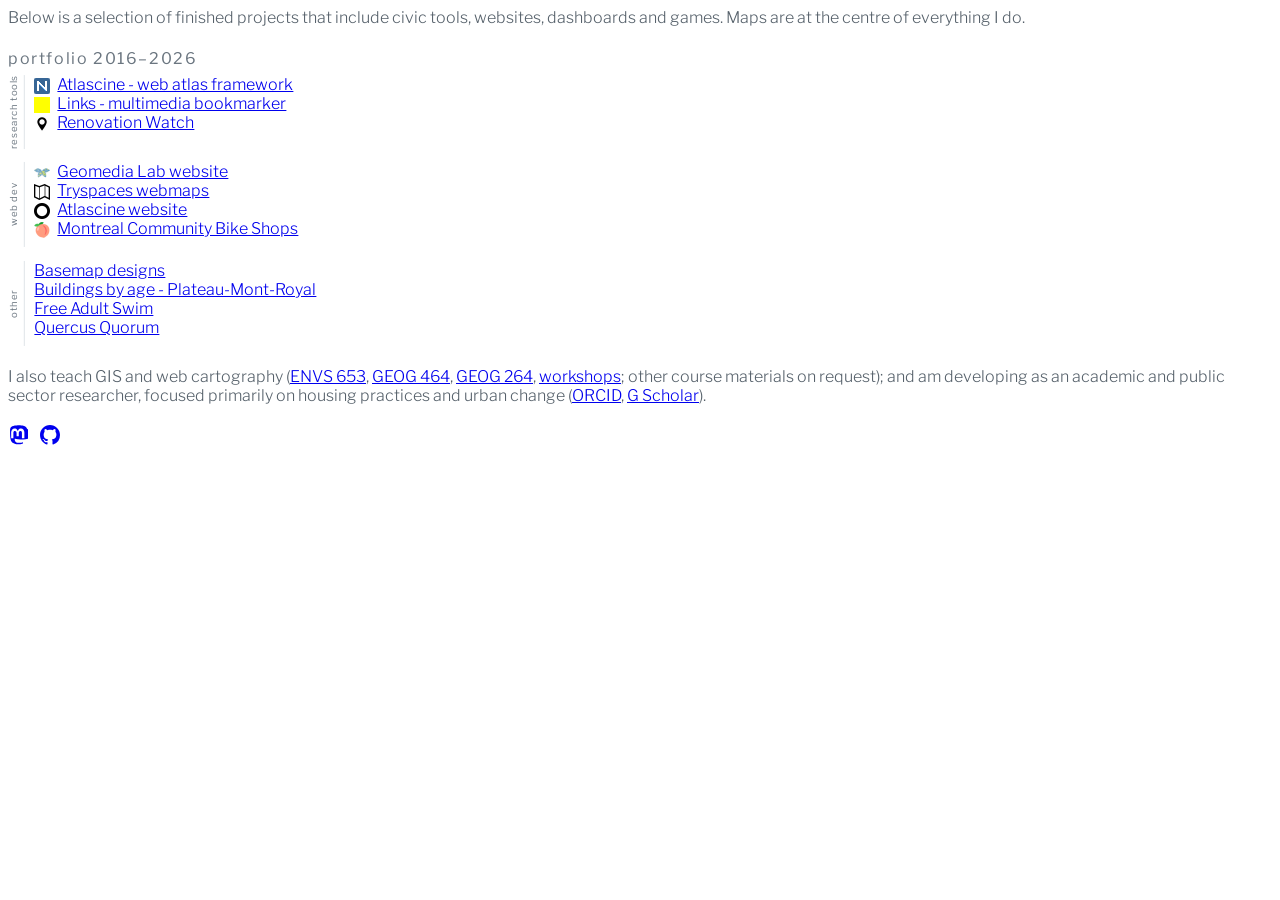
<file: index.html>
<!DOCTYPE html>
<html lang="en">
<head>
  <meta charset="UTF-8">
  <meta name="viewport" content="width=device-width, initial-scale=1.0">
  <title>maphouse</title>
  <link rel="me" href="https://mapstodon.space/@maphouse">
  <link rel="stylesheet" href="/styles.css">
  <script data-goatcounter="https://maphouse.goatcounter.com/count"
          async src="//gc.zgo.at/count.js"></script>
</head>
<body>
  <p class="intro">Below is a selection of finished projects that include civic tools, websites, dashboards and games. Maps are at the centre of everything I do.</p>

  <div class="tree">
    <h1>portfolio <span class="since">2016&ndash;<span id="thisyear"></span></span></h1>

    <h2>research tools</h2>
    <ul>
      <li><img src="/favicons/atlascine.png" width="16" height="16" alt=""> <a href="https://rs-atlascine.concordia.ca">Atlascine - web atlas framework</a></li>
      <li><img src="/favicons/links.png" width="16" height="16" alt=""> <a href="https://links.maphouse.ca">Links - multimedia bookmarker</a></li>
      <li><img src="/favicons/renovationwatch.png" width="16" height="16" alt=""> <a href="https://www.renovationwatch.ca/">Renovation Watch</a></li>
    </ul>

    <h2>web dev</h2>
    <ul>
      <li><img src="/favicons/geomedialab.png" width="16" height="16" alt=""> <a href="https://geomedialab.org">Geomedia Lab website</a></li>
      <li><img src="/favicons/tryspaces.png" width="16" height="16" alt=""> <a href="/tryspaces-mtl-nord/">Tryspaces webmaps</a></li>
      <li><img src="/favicons/atlascine-org.png" width="16" height="16" alt=""> <a href="https://atlascine.org">Atlascine website</a></li>
      <li><img src="/favicons/bum.png" width="16" height="16" alt=""> <a href="https://bum.bike">Montreal Community Bike Shops</a></li>
    </ul>

    <h2>other</h2>
    <ul>
      <li><a href="https://basemaps.maphouse.ca">Basemap designs</a></li>
      <li><a href="/pmr-batiments/">Buildings by age - Plateau-Mont-Royal</a></li>
      <li><a href="/la-piscine-municipale/">Free Adult Swim</a></li>
      <li><a href="https://qq.maphouse.ca">Quercus Quorum</a></li>
    </ul>
  </div>

  <p class="also">I also teach GIS and web cartography (<a href="https://teach.maphouse.ca">ENVS 653</a>,
    <a href="https://github.com/geog-464">GEOG 464</a>,
    <a href="https://teach.maphouse.ca">GEOG 264</a>,
    <a href="/renovation-map-workshop.html">workshops</a>; other course materials on request); and am developing
    as an academic and public sector researcher, focused primarily on housing practices and urban change
    (<a href="https://orcid.org/0000-0002-4099-7365">ORCID</a>,
    <a href="https://scholar.google.ca/citations?user=N43DE_QAAAAJ">G Scholar</a>).</p>

  <footer>
    <div class="footer-links">
      <a rel="me" href="https://mapstodon.space/@maphouse" aria-label="Mastodon">
        <svg xmlns="http://www.w3.org/2000/svg" width="20" height="20" viewBox="0 0 74 79" fill="currentColor">
          <path d="M73.7 17.9c-1.1-7.5-7.8-13.4-15.5-15-4.5-1-14.6-2-21.8-1.6h-.2C29 1.7 18.8 3.4 14.4 5c0 0-8.8 3.5-8.8 15.5 0 2.7-.1 6 0 9.5.2 11.8.6 23.4 3.5 31.3 5.4 14.6 27 16.2 37.3 14.8 5.6-.8 10.5-3.3 10.5-3.3l-.2-4.9s-4.8 3-13.5 2.6c-8.6-.3-17.7-1-19.1-12.6-.1-1-.2-2.1-.2-3.3 0 0 9.6 2.3 21.7 2.9 7.4.3 14.3-.4 21.3-1.3 13.5-1.6 25.2-10 26.7-17.6 2.3-12 2.1-29.3 2.1-29.3 0-.6-.3-11-1-15.4zM61.4 52.8h-8.9V30.4c0-4.7-2-7.1-5.9-7.1-4.4 0-6.5 2.8-6.5 8.4v12.3h-8.8V31.7c0-5.6-2.2-8.4-6.5-8.4-4 0-6 2.4-6 7.1v22.4H10V29.7c0-4.7 1.2-8.4 3.6-11.2 2.5-2.8 5.7-4.2 9.7-4.2 4.7 0 8.2 1.8 10.5 5.4l2.3 3.8 2.3-3.8c2.3-3.6 5.8-5.4 10.5-5.4 4 0 7.2 1.4 9.7 4.2 2.4 2.8 3.6 6.5 3.6 11.2v23.1h.2z"/>
        </svg>
      </a>
      <a href="https://github.com/maphouse" aria-label="GitHub">
        <svg xmlns="http://www.w3.org/2000/svg" width="20" height="20" viewBox="0 0 16 16" fill="currentColor">
          <path d="M8 0C3.58 0 0 3.58 0 8c0 3.54 2.29 6.53 5.47 7.59.4.07.55-.17.55-.38 0-.19-.01-.82-.01-1.49-2.01.37-2.53-.49-2.69-.94-.09-.23-.48-.94-.82-1.13-.28-.15-.68-.52-.01-.53.63-.01 1.08.58 1.23.82.72 1.21 1.87.87 2.33.66.07-.52.28-.87.51-1.07-1.78-.2-3.64-.89-3.64-3.95 0-.87.31-1.59.82-2.15-.08-.2-.36-1.02.08-2.12 0 0 .67-.21 2.2.82.64-.18 1.32-.27 2-.27s1.36.09 2 .27c1.53-1.04 2.2-.82 2.2-.82.44 1.1.16 1.92.08 2.12.51.56.82 1.27.82 2.15 0 3.07-1.87 3.75-3.65 3.95.29.25.54.73.54 1.48 0 1.07-.01 1.93-.01 2.2 0 .21.15.46.55.38A8.01 8.01 0 0016 8c0-4.42-3.58-8-8-8z"/>
        </svg>
      </a>
    </div>
  </footer>
  <script>document.getElementById("thisyear").textContent = new Date().getFullYear();</script>
</body>
</html>
</file>
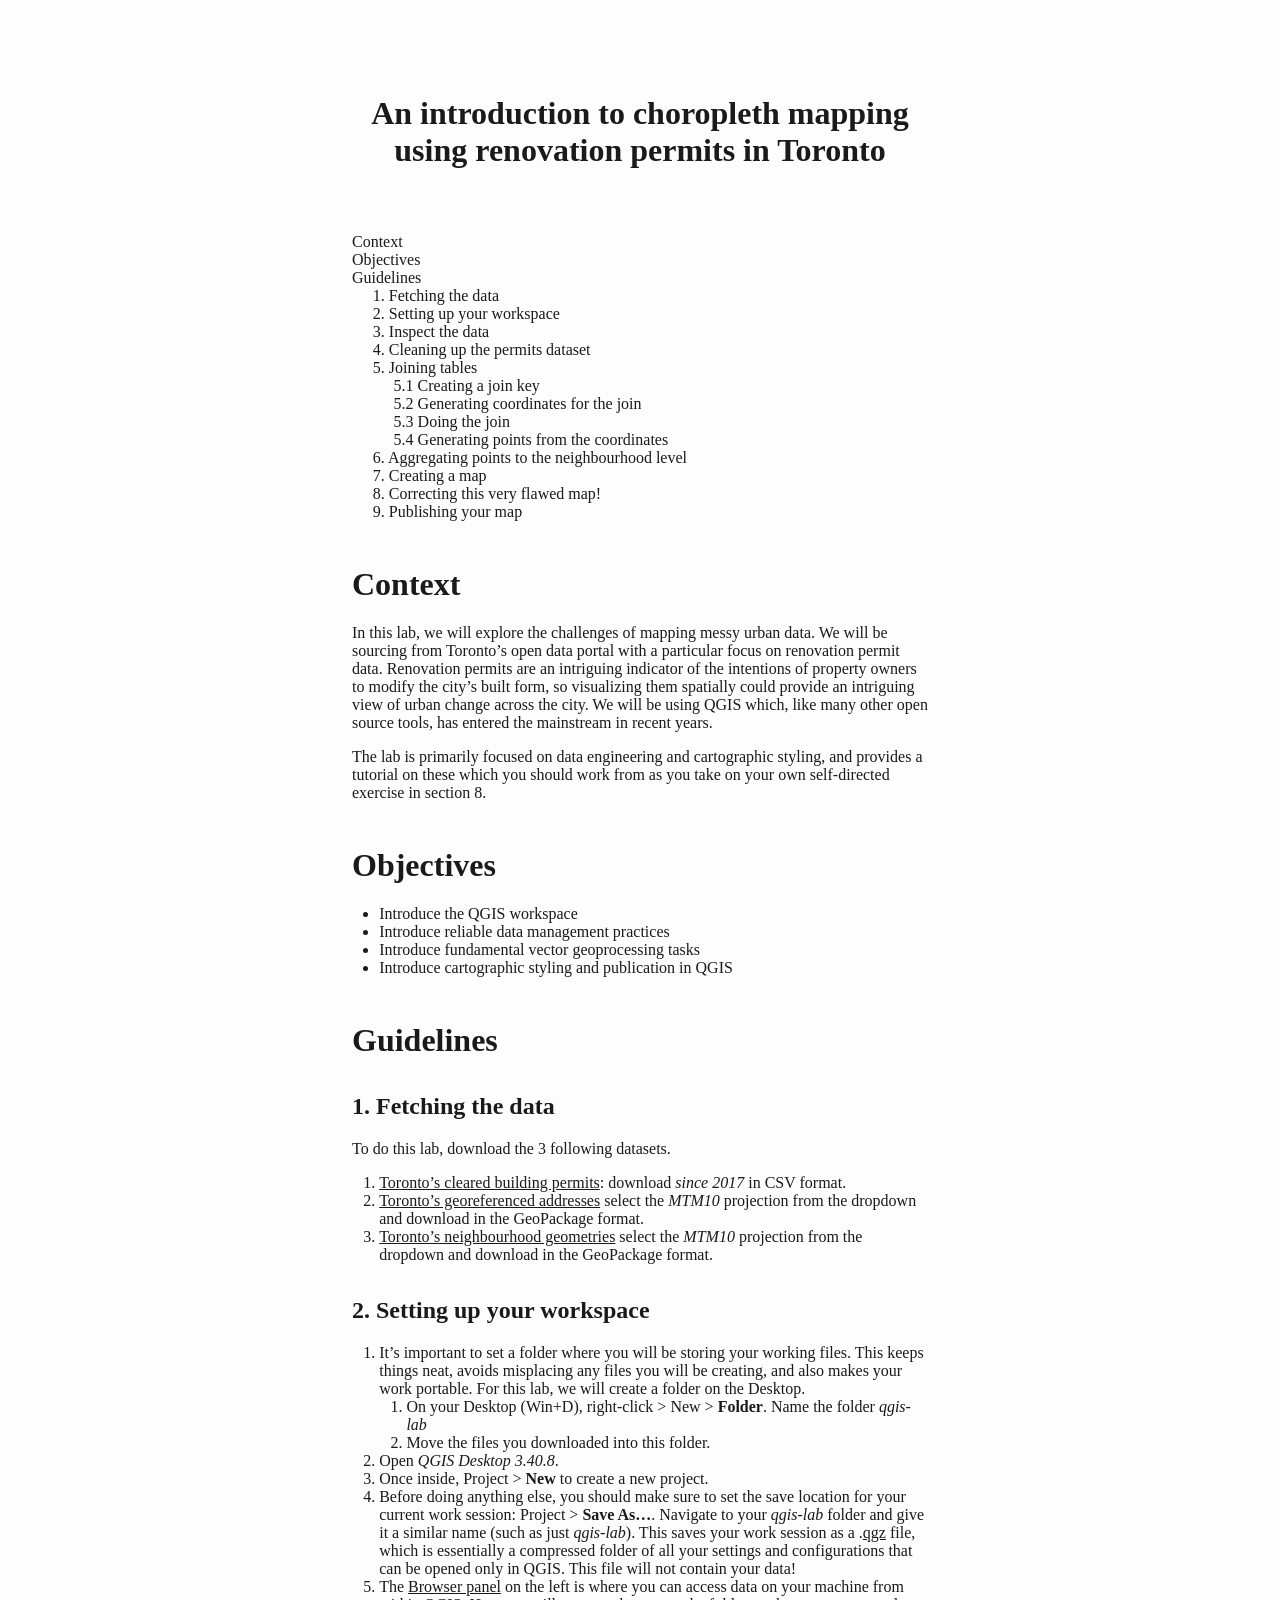
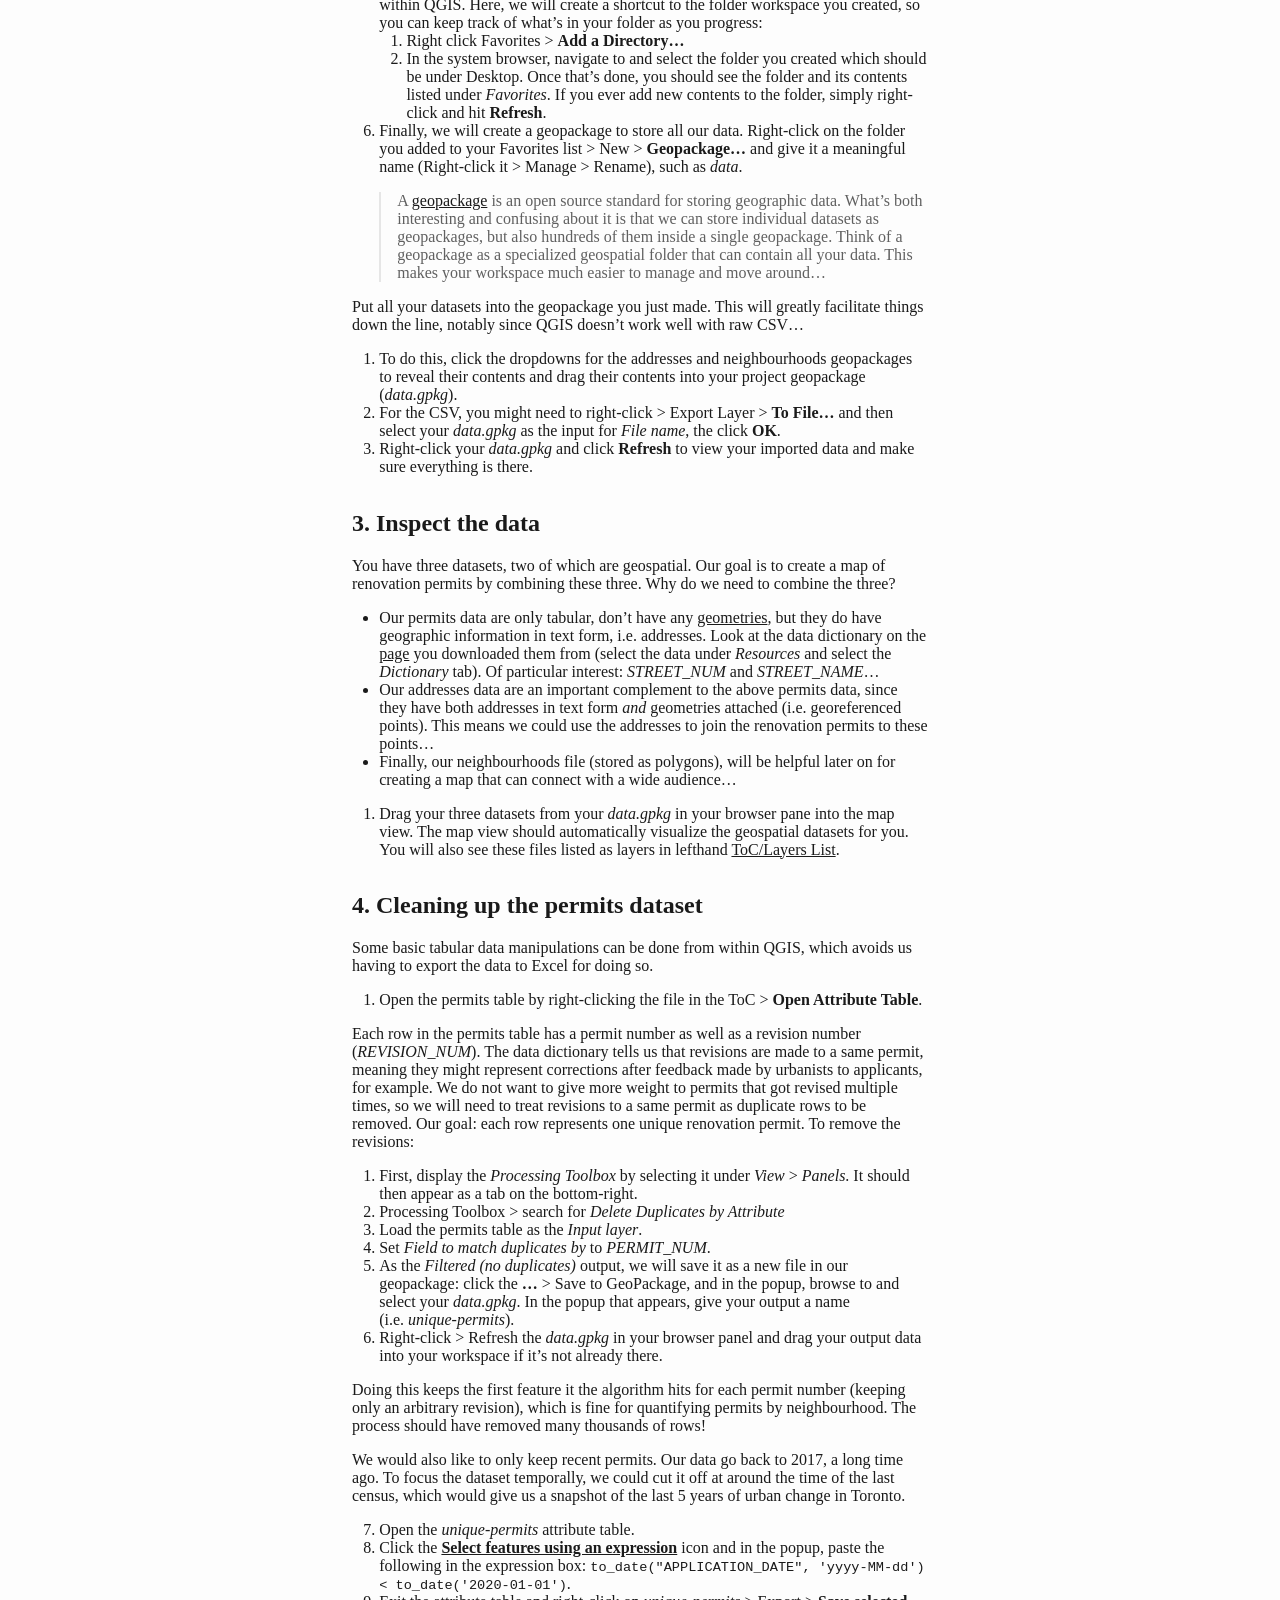
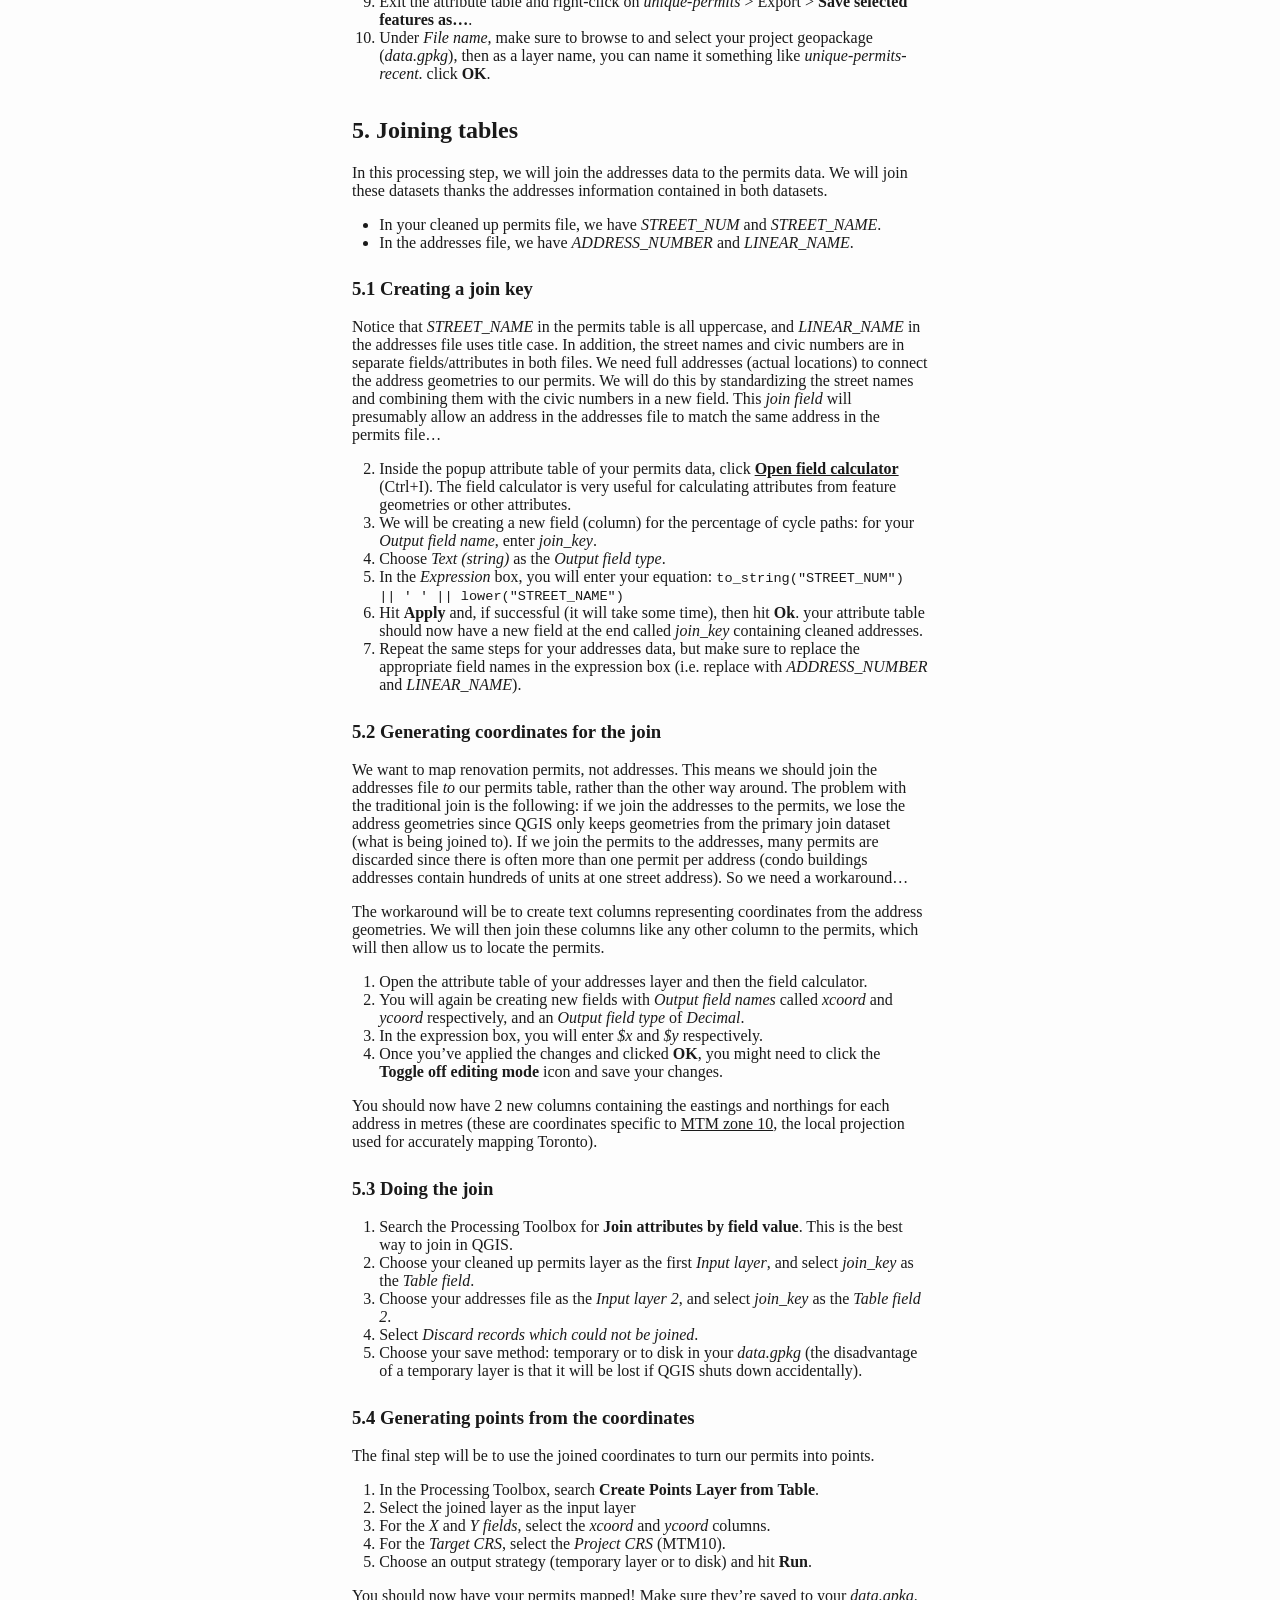
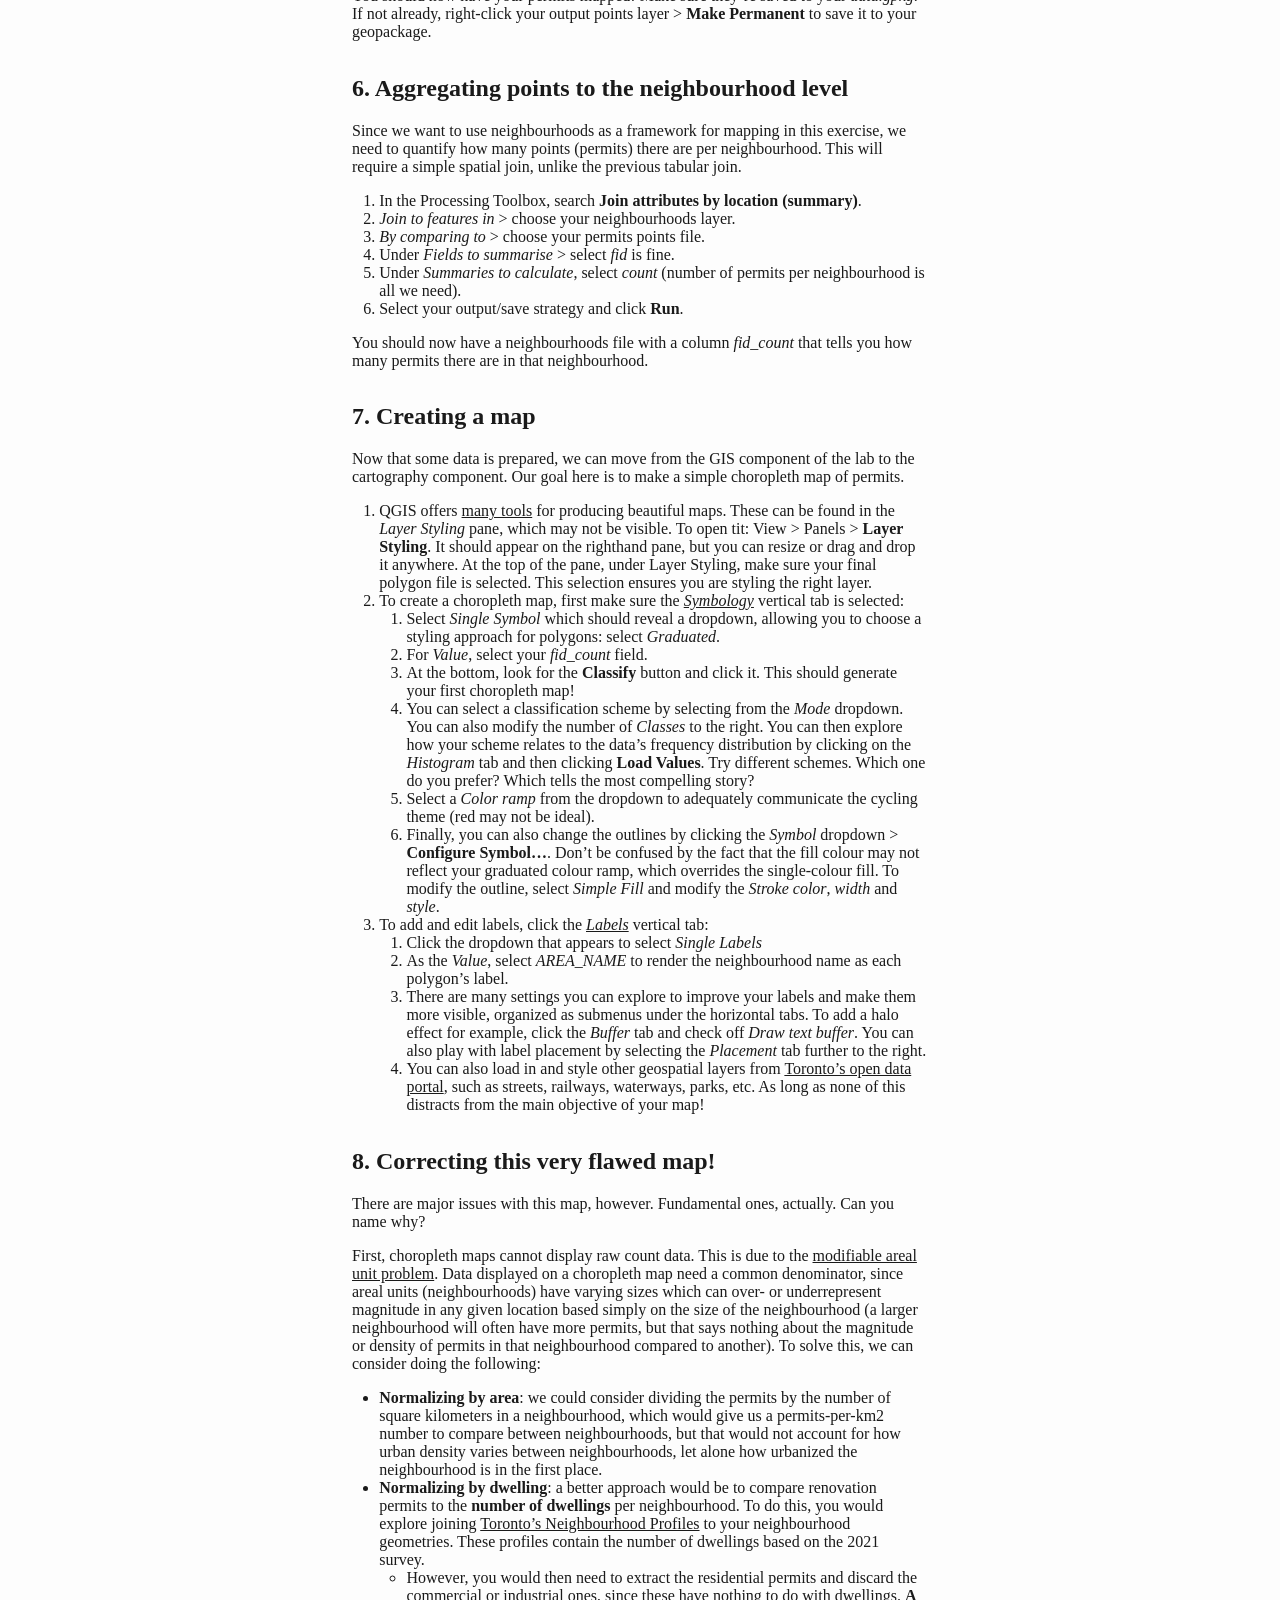
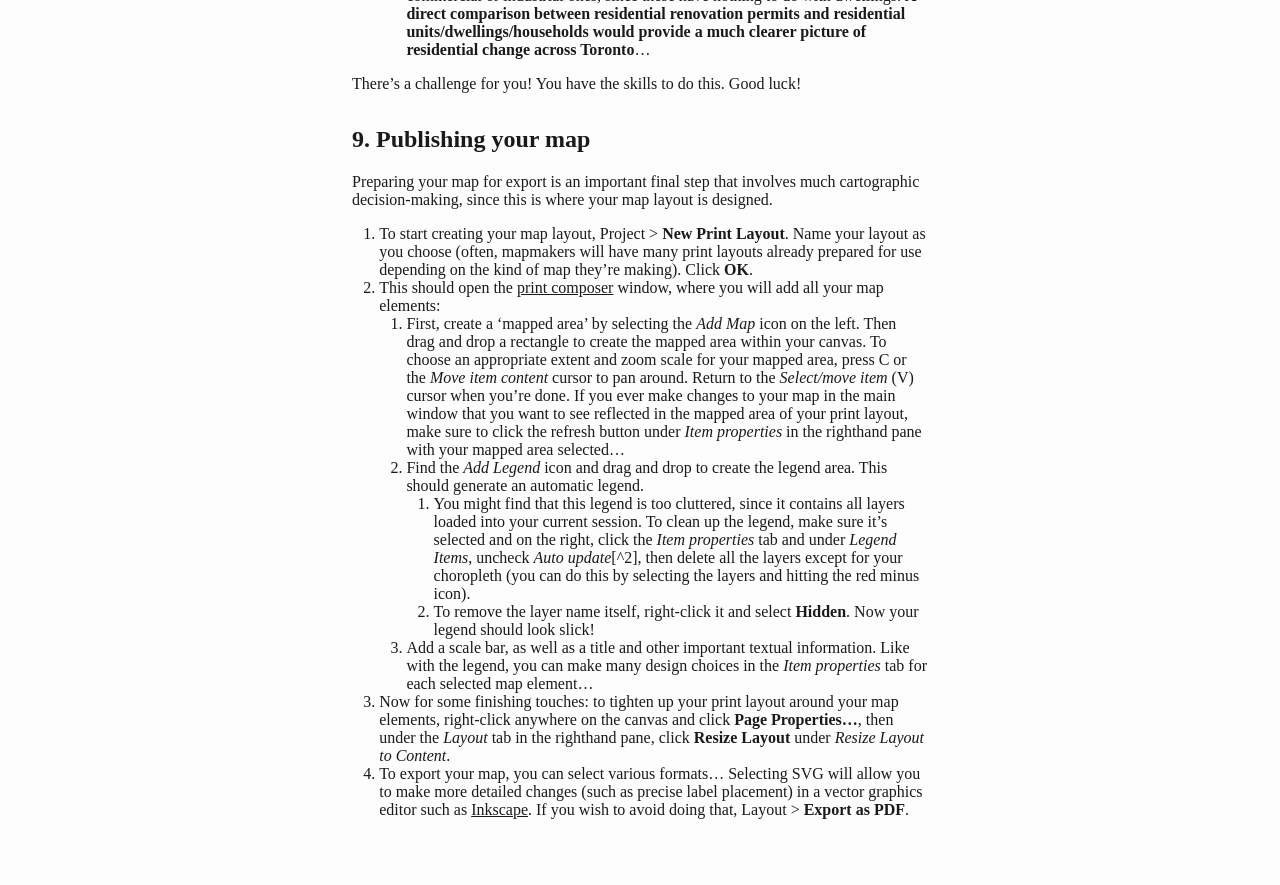
<file: renovation-map-workshop.html>
<!DOCTYPE html>
<html xmlns="http://www.w3.org/1999/xhtml" lang="" xml:lang="">
<head>
  <meta charset="utf-8" />
  <meta name="generator" content="pandoc" />
  <meta name="viewport" content="width=device-width, initial-scale=1.0, user-scalable=yes" />
  <title>An introduction to choropleth mapping using renovation permits in Toronto</title>
  <style>
    html {
      color: #1a1a1a;
      background-color: #fdfdfd;
    }
    body {
      margin: 0 auto;
      max-width: 36em;
      padding-left: 50px;
      padding-right: 50px;
      padding-top: 50px;
      padding-bottom: 50px;
      hyphens: auto;
      overflow-wrap: break-word;
      text-rendering: optimizeLegibility;
      font-kerning: normal;
    }
    @media (max-width: 600px) {
      body {
        font-size: 0.9em;
        padding: 12px;
      }
      h1 {
        font-size: 1.8em;
      }
    }
    @media print {
      html {
        background-color: white;
      }
      body {
        background-color: transparent;
        color: black;
        font-size: 12pt;
      }
      p, h2, h3 {
        orphans: 3;
        widows: 3;
      }
      h2, h3, h4 {
        page-break-after: avoid;
      }
    }
    p {
      margin: 1em 0;
    }
    a {
      color: #1a1a1a;
    }
    a:visited {
      color: #1a1a1a;
    }
    img {
      max-width: 100%;
    }
    svg {
      height: auto;
      max-width: 100%;
    }
    h1, h2, h3, h4, h5, h6 {
      margin-top: 1.4em;
    }
    h5, h6 {
      font-size: 1em;
      font-style: italic;
    }
    h6 {
      font-weight: normal;
    }
    ol, ul {
      padding-left: 1.7em;
      margin-top: 1em;
    }
    li > ol, li > ul {
      margin-top: 0;
    }
    blockquote {
      margin: 1em 0 1em 1.7em;
      padding-left: 1em;
      border-left: 2px solid #e6e6e6;
      color: #606060;
    }
    code {
      font-family: Menlo, Monaco, Consolas, 'Lucida Console', monospace;
      font-size: 85%;
      margin: 0;
      hyphens: manual;
    }
    pre {
      margin: 1em 0;
      overflow: auto;
    }
    pre code {
      padding: 0;
      overflow: visible;
      overflow-wrap: normal;
    }
    .sourceCode {
     background-color: transparent;
     overflow: visible;
    }
    hr {
      border: none;
      border-top: 1px solid #1a1a1a;
      height: 1px;
      margin: 1em 0;
    }
    table {
      margin: 1em 0;
      border-collapse: collapse;
      width: 100%;
      overflow-x: auto;
      display: block;
      font-variant-numeric: lining-nums tabular-nums;
    }
    table caption {
      margin-bottom: 0.75em;
    }
    tbody {
      margin-top: 0.5em;
      border-top: 1px solid #1a1a1a;
      border-bottom: 1px solid #1a1a1a;
    }
    th {
      border-top: 1px solid #1a1a1a;
      padding: 0.25em 0.5em 0.25em 0.5em;
    }
    td {
      padding: 0.125em 0.5em 0.25em 0.5em;
    }
    header {
      margin-bottom: 4em;
      text-align: center;
    }
    #TOC li {
      list-style: none;
    }
    #TOC ul {
      padding-left: 1.3em;
    }
    #TOC > ul {
      padding-left: 0;
    }
    #TOC a:not(:hover) {
      text-decoration: none;
    }
    code{white-space: pre-wrap;}
    span.smallcaps{font-variant: small-caps;}
    div.columns{display: flex; gap: min(4vw, 1.5em);}
    div.column{flex: auto; overflow-x: auto;}
    div.hanging-indent{margin-left: 1.5em; text-indent: -1.5em;}
    /* The extra [class] is a hack that increases specificity enough to
       override a similar rule in reveal.js */
    ul.task-list[class]{list-style: none;}
    ul.task-list li input[type="checkbox"] {
      font-size: inherit;
      width: 0.8em;
      margin: 0 0.8em 0.2em -1.6em;
      vertical-align: middle;
    }
    .display.math{display: block; text-align: center; margin: 0.5rem auto;}
  </style>
</head>
<body>
<header id="title-block-header">
<h1 class="title">An introduction to choropleth mapping using renovation
permits in Toronto</h1>
</header>
<nav id="TOC" role="doc-toc">
<ul>
<li><a href="#context" id="toc-context">Context</a></li>
<li><a href="#objectives" id="toc-objectives">Objectives</a></li>
<li><a href="#guidelines" id="toc-guidelines">Guidelines</a>
<ul>
<li><a href="#fetching-the-data" id="toc-fetching-the-data">1. Fetching
the data</a></li>
<li><a href="#setting-up-your-workspace"
id="toc-setting-up-your-workspace">2. Setting up your workspace</a></li>
<li><a href="#inspect-the-data" id="toc-inspect-the-data">3. Inspect the
data</a></li>
<li><a href="#cleaning-up-the-permits-dataset"
id="toc-cleaning-up-the-permits-dataset">4. Cleaning up the permits
dataset</a></li>
<li><a href="#joining-tables" id="toc-joining-tables">5. Joining
tables</a>
<ul>
<li><a href="#creating-a-join-key" id="toc-creating-a-join-key">5.1
Creating a join key</a></li>
<li><a href="#generating-coordinates-for-the-join"
id="toc-generating-coordinates-for-the-join">5.2 Generating coordinates
for the join</a></li>
<li><a href="#doing-the-join" id="toc-doing-the-join">5.3 Doing the
join</a></li>
<li><a href="#generating-points-from-the-coordinates"
id="toc-generating-points-from-the-coordinates">5.4 Generating points
from the coordinates</a></li>
</ul></li>
<li><a href="#aggregating-points-to-the-neighbourhood-level"
id="toc-aggregating-points-to-the-neighbourhood-level">6. Aggregating
points to the neighbourhood level</a></li>
<li><a href="#creating-a-map" id="toc-creating-a-map">7. Creating a
map</a></li>
<li><a href="#correcting-this-very-flawed-map"
id="toc-correcting-this-very-flawed-map">8. Correcting this very flawed
map!</a></li>
<li><a href="#publishing-your-map" id="toc-publishing-your-map">9.
Publishing your map</a></li>
</ul></li>
</ul>
</nav>
<h1 id="context">Context</h1>
<p>In this lab, we will explore the challenges of mapping messy urban
data. We will be sourcing from Toronto’s open data portal with a
particular focus on renovation permit data. Renovation permits are an
intriguing indicator of the intentions of property owners to modify the
city’s built form, so visualizing them spatially could provide an
intriguing view of urban change across the city. We will be using QGIS
which, like many other open source tools, has entered the mainstream in
recent years.</p>
<p>The lab is primarily focused on data engineering and cartographic
styling, and provides a tutorial on these which you should work from as
you take on your own self-directed exercise in section 8.</p>
<h1 id="objectives">Objectives</h1>
<ul>
<li>Introduce the QGIS workspace</li>
<li>Introduce reliable data management practices</li>
<li>Introduce fundamental vector geoprocessing tasks</li>
<li>Introduce cartographic styling and publication in QGIS</li>
</ul>
<h1 id="guidelines">Guidelines</h1>
<h2 id="fetching-the-data">1. Fetching the data</h2>
<p>To do this lab, download the 3 following datasets.</p>
<ol type="1">
<li><a
href="https://open.toronto.ca/dataset/building-permits-cleared-permits/">Toronto’s
cleared building permits</a>: download <em>since 2017</em> in CSV
format.</li>
<li><a
href="https://open.toronto.ca/dataset/address-points-municipal-toronto-one-address-repository/">Toronto’s
georeferenced addresses</a> select the <em>MTM10</em> projection from
the dropdown and download in the GeoPackage format.</li>
<li><a href="https://open.toronto.ca/dataset/neighbourhoods/">Toronto’s
neighbourhood geometries</a> select the <em>MTM10</em> projection from
the dropdown and download in the GeoPackage format.</li>
</ol>
<h2 id="setting-up-your-workspace">2. Setting up your workspace</h2>
<ol type="1">
<li>It’s important to set a folder where you will be storing your
working files. This keeps things neat, avoids misplacing any files you
will be creating, and also makes your work portable. For this lab, we
will create a folder on the Desktop.
<ol type="1">
<li>On your Desktop (Win+D), right-click &gt; New &gt;
<strong>Folder</strong>. Name the folder <em>qgis-lab</em></li>
<li>Move the files you downloaded into this folder.</li>
</ol></li>
<li>Open <em>QGIS Desktop 3.40.8</em>.</li>
<li>Once inside, Project &gt; <strong>New</strong> to create a new
project.</li>
<li>Before doing anything else, you should make sure to set the save
location for your current work session: Project &gt; <strong>Save
As…</strong>. Navigate to your <em>qgis-lab</em> folder and give it a
similar name (such as just <em>qgis-lab</em>). This saves your work
session as a .<a
href="https://docs.qgis.org/3.44/en/docs/user_manual/appendices/qgis_file_formats.html#qgs-qgz-the-qgis-project-file-format">qgz</a>
file, which is essentially a compressed folder of all your settings and
configurations that can be opened only in QGIS. This file will not
contain your data!</li>
<li>The <a
href="https://docs.qgis.org/3.44/en/docs/training_manual/basic_map/overview.html#the-browser-panel">Browser
panel</a> on the left is where you can access data on your machine from
within QGIS. Here, we will create a shortcut to the folder workspace you
created, so you can keep track of what’s in your folder as you progress:
<ol type="1">
<li>Right click Favorites &gt; <strong>Add a Directory…</strong></li>
<li>In the system browser, navigate to and select the folder you created
which should be under Desktop. Once that’s done, you should see the
folder and its contents listed under <em>Favorites</em>. If you ever add
new contents to the folder, simply right-click and hit
<strong>Refresh</strong>.</li>
</ol></li>
<li>Finally, we will create a geopackage to store all our data.
Right-click on the folder you added to your Favorites list &gt; New &gt;
<strong>Geopackage…</strong> and give it a meaningful name (Right-click
it &gt; Manage &gt; Rename), such as <em>data</em>.</li>
</ol>
<blockquote>
<p>A <a
href="https://feed.terramonitor.com/shapefile-vs-geopackage-vs-geojson/">geopackage</a>
is an open source standard for storing geographic data. What’s both
interesting and confusing about it is that we can store individual
datasets as geopackages, but also hundreds of them inside a single
geopackage. Think of a geopackage as a specialized geospatial folder
that can contain all your data. This makes your workspace much easier to
manage and move around…</p>
</blockquote>
<p>Put all your datasets into the geopackage you just made. This will
greatly facilitate things down the line, notably since QGIS doesn’t work
well with raw CSV…</p>
<ol type="1">
<li>To do this, click the dropdowns for the addresses and neighbourhoods
geopackages to reveal their contents and drag their contents into your
project geopackage (<em>data.gpkg</em>).</li>
<li>For the CSV, you might need to right-click &gt; Export Layer &gt;
<strong>To File…</strong> and then select your <em>data.gpkg</em> as the
input for <em>File name</em>, the click <strong>OK</strong>.</li>
<li>Right-click your <em>data.gpkg</em> and click
<strong>Refresh</strong> to view your imported data and make sure
everything is there.</li>
</ol>
<h2 id="inspect-the-data">3. Inspect the data</h2>
<p>You have three datasets, two of which are geospatial. Our goal is to
create a map of renovation permits by combining these three. Why do we
need to combine the three?</p>
<ul>
<li>Our permits data are only tabular, don’t have any <a
href="https://wustl.pressbooks.pub/geospatialthinking/chapter/chapter-4-the-nature-of-geospatial-data/">geometries</a>,
but they do have geographic information in text form, i.e. addresses.
Look at the data dictionary on the <a
href="https://open.toronto.ca/dataset/building-permits-cleared-permits/">page</a>
you downloaded them from (select the data under <em>Resources</em> and
select the <em>Dictionary</em> tab). Of particular interest:
<em>STREET_NUM</em> and <em>STREET_NAME</em>…</li>
<li>Our addresses data are an important complement to the above permits
data, since they have both addresses in text form <em>and</em>
geometries attached (i.e. georeferenced points). This means we could use
the addresses to join the renovation permits to these points…</li>
<li>Finally, our neighbourhoods file (stored as polygons), will be
helpful later on for creating a map that can connect with a wide
audience…</li>
</ul>
<ol type="1">
<li>Drag your three datasets from your <em>data.gpkg</em> in your
browser pane into the map view. The map view should automatically
visualize the geospatial datasets for you. You will also see these files
listed as layers in lefthand <a
href="https://docs.qgis.org/3.44/en/docs/training_manual/basic_map/overview.html#the-layers-list">ToC/Layers
List</a>.</li>
</ol>
<h2 id="cleaning-up-the-permits-dataset">4. Cleaning up the permits
dataset</h2>
<p>Some basic tabular data manipulations can be done from within QGIS,
which avoids us having to export the data to Excel for doing so.</p>
<ol type="1">
<li>Open the permits table by right-clicking the file in the ToC &gt;
<strong>Open Attribute Table</strong>.</li>
</ol>
<p>Each row in the permits table has a permit number as well as a
revision number (<em>REVISION_NUM</em>). The data dictionary tells us
that revisions are made to a same permit, meaning they might represent
corrections after feedback made by urbanists to applicants, for example.
We do not want to give more weight to permits that got revised multiple
times, so we will need to treat revisions to a same permit as duplicate
rows to be removed. Our goal: each row represents one unique renovation
permit. To remove the revisions:</p>
<ol type="1">
<li>First, display the <em>Processing Toolbox</em> by selecting it under
<em>View</em> &gt; <em>Panels</em>. It should then appear as a tab on
the bottom-right.</li>
<li>Processing Toolbox &gt; search for <em>Delete Duplicates by
Attribute</em></li>
<li>Load the permits table as the <em>Input layer</em>.</li>
<li>Set <em>Field to match duplicates by</em> to
<em>PERMIT_NUM</em>.</li>
<li>As the <em>Filtered (no duplicates)</em> output, we will save it as
a new file in our geopackage: click the <strong>…</strong> &gt; Save to
GeoPackage, and in the popup, browse to and select your
<em>data.gpkg</em>. In the popup that appears, give your output a name
(i.e. <em>unique-permits</em>).</li>
<li>Right-click &gt; Refresh the <em>data.gpkg</em> in your browser
panel and drag your output data into your workspace if it’s not already
there.</li>
</ol>
<p>Doing this keeps the first feature it the algorithm hits for each
permit number (keeping only an arbitrary revision), which is fine for
quantifying permits by neighbourhood. The process should have removed
many thousands of rows!</p>
<p>We would also like to only keep recent permits. Our data go back to
2017, a long time ago. To focus the dataset temporally, we could cut it
off at around the time of the last census, which would give us a
snapshot of the last 5 years of urban change in Toronto.</p>
<ol start="7" type="1">
<li>Open the <em>unique-permits</em> attribute table.</li>
<li>Click the <strong><a
href="https://docs.qgis.org/3.44/en/docs/user_manual/expressions/expression.html#the-expression-string-builder">Select
features using an expression</a></strong> icon and in the popup, paste
the following in the expression box:
<code>to_date("APPLICATION_DATE", 'yyyy-MM-dd') &lt; to_date('2020-01-01')</code>.</li>
<li>Exit the attribute table and right-click on <em>unique-permits</em>
&gt; Export &gt; <strong>Save selected features as…</strong>.</li>
<li>Under <em>File name</em>, make sure to browse to and select your
project geopackage (<em>data.gpkg</em>), then as a layer name, you can
name it something like <em>unique-permits-recent</em>. click
<strong>OK</strong>.</li>
</ol>
<h2 id="joining-tables">5. Joining tables</h2>
<p>In this processing step, we will join the addresses data to the
permits data. We will join these datasets thanks the addresses
information contained in both datasets.</p>
<ul>
<li>In your cleaned up permits file, we have <em>STREET_NUM</em> and
<em>STREET_NAME</em>.</li>
<li>In the addresses file, we have <em>ADDRESS_NUMBER</em> and
<em>LINEAR_NAME</em>.</li>
</ul>
<h3 id="creating-a-join-key">5.1 Creating a join key</h3>
<p>Notice that <em>STREET_NAME</em> in the permits table is all
uppercase, and <em>LINEAR_NAME</em> in the addresses file uses title
case. In addition, the street names and civic numbers are in separate
fields/attributes in both files. We need full addresses (actual
locations) to connect the address geometries to our permits. We will do
this by standardizing the street names and combining them with the civic
numbers in a new field. This <em>join field</em> will presumably allow
an address in the addresses file to match the same address in the
permits file…</p>
<ol start="2" type="1">
<li>Inside the popup attribute table of your permits data, click <a
href="https://docs.qgis.org/3.44/en/docs/user_manual/working_with_vector/attribute_table.html#using-the-field-calculator"><strong>Open
field calculator</strong></a> (Ctrl+I). The field calculator is very
useful for calculating attributes from feature geometries or other
attributes.</li>
<li>We will be creating a new field (column) for the percentage of cycle
paths: for your <em>Output field name</em>, enter
<em>join_key</em>.</li>
<li>Choose <em>Text (string)</em> as the <em>Output field
type</em>.</li>
<li>In the <em>Expression</em> box, you will enter your equation:
<code>to_string("STREET_NUM") || ' ' || lower("STREET_NAME")</code></li>
<li>Hit <strong>Apply</strong> and, if successful (it will take some
time), then hit <strong>Ok</strong>. your attribute table should now
have a new field at the end called <em>join_key</em> containing cleaned
addresses.</li>
<li>Repeat the same steps for your addresses data, but make sure to
replace the appropriate field names in the expression box (i.e. replace
with <em>ADDRESS_NUMBER</em> and <em>LINEAR_NAME</em>).</li>
</ol>
<h3 id="generating-coordinates-for-the-join">5.2 Generating coordinates
for the join</h3>
<p>We want to map renovation permits, not addresses. This means we
should join the addresses file <em>to</em> our permits table, rather
than the other way around. The problem with the traditional join is the
following: if we join the addresses to the permits, we lose the address
geometries since QGIS only keeps geometries from the primary join
dataset (what is being joined to). If we join the permits to the
addresses, many permits are discarded since there is often more than one
permit per address (condo buildings addresses contain hundreds of units
at one street address). So we need a workaround…</p>
<p>The workaround will be to create text columns representing
coordinates from the address geometries. We will then join these columns
like any other column to the permits, which will then allow us to locate
the permits.</p>
<ol type="1">
<li>Open the attribute table of your addresses layer and then the field
calculator.</li>
<li>You will again be creating new fields with <em>Output field
names</em> called <em>xcoord</em> and <em>ycoord</em> respectively, and
an <em>Output field type</em> of <em>Decimal</em>.</li>
<li>In the expression box, you will enter <em>$x</em> and <em>$y</em>
respectively.</li>
<li>Once you’ve applied the changes and clicked <strong>OK</strong>, you
might need to click the <strong>Toggle off editing mode</strong> icon
and save your changes.</li>
</ol>
<p>You should now have 2 new columns containing the eastings and
northings for each address in metres (these are coordinates specific to
<a href="https://spatialreference.org/ref/epsg/2952/">MTM zone 10</a>,
the local projection used for accurately mapping Toronto).</p>
<h3 id="doing-the-join">5.3 Doing the join</h3>
<ol type="1">
<li>Search the Processing Toolbox for <strong>Join attributes by field
value</strong>. This is the best way to join in QGIS.</li>
<li>Choose your cleaned up permits layer as the first <em>Input
layer</em>, and select <em>join_key</em> as the <em>Table
field</em>.</li>
<li>Choose your addresses file as the <em>Input layer 2</em>, and select
<em>join_key</em> as the <em>Table field 2</em>.</li>
<li>Select <em>Discard records which could not be joined</em>.</li>
<li>Choose your save method: temporary or to disk in your
<em>data.gpkg</em> (the disadvantage of a temporary layer is that it
will be lost if QGIS shuts down accidentally).</li>
</ol>
<h3 id="generating-points-from-the-coordinates">5.4 Generating points
from the coordinates</h3>
<p>The final step will be to use the joined coordinates to turn our
permits into points.</p>
<ol type="1">
<li>In the Processing Toolbox, search <strong>Create Points Layer from
Table</strong>.</li>
<li>Select the joined layer as the input layer</li>
<li>For the <em>X</em> and <em>Y fields</em>, select the <em>xcoord</em>
and <em>ycoord</em> columns.</li>
<li>For the <em>Target CRS</em>, select the <em>Project CRS</em>
(MTM10).</li>
<li>Choose an output strategy (temporary layer or to disk) and hit
<strong>Run</strong>.</li>
</ol>
<p>You should now have your permits mapped! Make sure they’re saved to
your <em>data.gpkg</em>. If not already, right-click your output points
layer &gt; <strong>Make Permanent</strong> to save it to your
geopackage.</p>
<h2 id="aggregating-points-to-the-neighbourhood-level">6. Aggregating
points to the neighbourhood level</h2>
<p>Since we want to use neighbourhoods as a framework for mapping in
this exercise, we need to quantify how many points (permits) there are
per neighbourhood. This will require a simple spatial join, unlike the
previous tabular join.</p>
<ol type="1">
<li>In the Processing Toolbox, search <strong>Join attributes by
location (summary)</strong>.</li>
<li><em>Join to features in</em> &gt; choose your neighbourhoods
layer.</li>
<li><em>By comparing to</em> &gt; choose your permits points file.</li>
<li>Under <em>Fields to summarise</em> &gt; select <em>fid</em> is
fine.</li>
<li>Under <em>Summaries to calculate</em>, select <em>count</em> (number
of permits per neighbourhood is all we need).</li>
<li>Select your output/save strategy and click
<strong>Run</strong>.</li>
</ol>
<p>You should now have a neighbourhoods file with a column
<em>fid_count</em> that tells you how many permits there are in that
neighbourhood.</p>
<h2 id="creating-a-map">7. Creating a map</h2>
<p>Now that some data is prepared, we can move from the GIS component of
the lab to the cartography component. Our goal here is to make a simple
choropleth map of permits.</p>
<ol type="1">
<li>QGIS offers <a
href="https://docs.qgis.org/3.44/en/docs/training_manual/basic_map/symbology.html">many
tools</a> for producing beautiful maps. These can be found in the
<em>Layer Styling</em> pane, which may not be visible. To open tit: View
&gt; Panels &gt; <strong>Layer Styling</strong>. It should appear on the
righthand pane, but you can resize or drag and drop it anywhere. At the
top of the pane, under Layer Styling, make sure your final polygon file
is selected. This selection ensures you are styling the right
layer.</li>
<li>To create a choropleth map, first make sure the <a
href="https://docs.qgis.org/3.44/en/docs/training_manual/basic_map/symbology.html#follow-along-changing-colors"><em>Symbology</em></a>
vertical tab is selected:
<ol type="1">
<li>Select <em>Single Symbol</em> which should reveal a dropdown,
allowing you to choose a styling approach for polygons: select
<em>Graduated</em>.</li>
<li>For <em>Value</em>, select your <em>fid_count</em> field.</li>
<li>At the bottom, look for the <strong>Classify</strong> button and
click it. This should generate your first choropleth map!</li>
<li>You can select a classification scheme by selecting from the
<em>Mode</em> dropdown. You can also modify the number of
<em>Classes</em> to the right. You can then explore how your scheme
relates to the data’s frequency distribution by clicking on the
<em>Histogram</em> tab and then clicking <strong>Load Values</strong>.
Try different schemes. Which one do you prefer? Which tells the most
compelling story?</li>
<li>Select a <em>Color ramp</em> from the dropdown to adequately
communicate the cycling theme (red may not be ideal).</li>
<li>Finally, you can also change the outlines by clicking the
<em>Symbol</em> dropdown &gt; <strong>Configure Symbol…</strong>. Don’t
be confused by the fact that the fill colour may not reflect your
graduated colour ramp, which overrides the single-colour fill. To modify
the outline, select <em>Simple Fill</em> and modify the <em>Stroke
color</em>, <em>width</em> and <em>style</em>.</li>
</ol></li>
<li>To add and edit labels, click the <a
href="https://docs.qgis.org/3.44/en/docs/training_manual/vector_classification/label_tool.html#follow-along-using-labels"><em>Labels</em></a>
vertical tab:
<ol type="1">
<li>Click the dropdown that appears to select <em>Single
Labels</em></li>
<li>As the <em>Value</em>, select <em>AREA_NAME</em> to render the
neighbourhood name as each polygon’s label.</li>
<li>There are many settings you can explore to improve your labels and
make them more visible, organized as submenus under the horizontal tabs.
To add a halo effect for example, click the <em>Buffer</em> tab and
check off <em>Draw text buffer</em>. You can also play with label
placement by selecting the <em>Placement</em> tab further to the
right.</li>
<li>You can also load in and style other geospatial layers from <a
href="https://open.toronto.ca/catalogue/">Toronto’s open data
portal</a>, such as streets, railways, waterways, parks, etc. As long as
none of this distracts from the main objective of your map!</li>
</ol></li>
</ol>
<h2 id="correcting-this-very-flawed-map">8. Correcting this very flawed
map!</h2>
<p>There are major issues with this map, however. Fundamental ones,
actually. Can you name why?</p>
<p>First, choropleth maps cannot display raw count data. This is due to
the <a
href="https://gisgeography.com/maup-modifiable-areal-unit-problem/">modifiable
areal unit problem</a>. Data displayed on a choropleth map need a common
denominator, since areal units (neighbourhoods) have varying sizes which
can over- or underrepresent magnitude in any given location based simply
on the size of the neighbourhood (a larger neighbourhood will often have
more permits, but that says nothing about the magnitude or density of
permits in that neighbourhood compared to another). To solve this, we
can consider doing the following:</p>
<ul>
<li><strong>Normalizing by area</strong>: we could consider dividing the
permits by the number of square kilometers in a neighbourhood, which
would give us a permits-per-km2 number to compare between
neighbourhoods, but that would not account for how urban density varies
between neighbourhoods, let alone how urbanized the neighbourhood is in
the first place.</li>
<li><strong>Normalizing by dwelling</strong>: a better approach would be
to compare renovation permits to the <strong>number of
dwellings</strong> per neighbourhood. To do this, you would explore
joining <a
href="https://open.toronto.ca/dataset/neighbourhood-profiles/">Toronto’s
Neighbourhood Profiles</a> to your neighbourhood geometries. These
profiles contain the number of dwellings based on the 2021 survey.
<ul>
<li>However, you would then need to extract the residential permits and
discard the commercial or industrial ones, since these have nothing to
do with dwellings. <strong>A direct comparison between residential
renovation permits and residential units/dwellings/households would
provide a much clearer picture of residential change across
Toronto</strong>…</li>
</ul></li>
</ul>
<p>There’s a challenge for you! You have the skills to do this. Good
luck!</p>
<h2 id="publishing-your-map">9. Publishing your map</h2>
<p>Preparing your map for export is an important final step that
involves much cartographic decision-making, since this is where your map
layout is designed.</p>
<ol type="1">
<li>To start creating your map layout, Project &gt; <strong>New Print
Layout</strong>. Name your layout as you choose (often, mapmakers will
have many print layouts already prepared for use depending on the kind
of map they’re making). Click <strong>OK</strong>.</li>
<li>This should open the <a
href="https://docs.qgis.org/3.44/en/docs/training_manual/map_composer/map_composer.html#follow-along-basic-map-composition">print
composer</a> window, where you will add all your map elements:
<ol type="1">
<li>First, create a ‘mapped area’ by selecting the <em>Add Map</em> icon
on the left. Then drag and drop a rectangle to create the mapped area
within your canvas. To choose an appropriate extent and zoom scale for
your mapped area, press C or the <em>Move item content</em> cursor to
pan around. Return to the <em>Select/move item</em> (V) cursor when
you’re done. If you ever make changes to your map in the main window
that you want to see reflected in the mapped area of your print layout,
make sure to click the refresh button under <em>Item properties</em> in
the righthand pane with your mapped area selected…</li>
<li>Find the <em>Add Legend</em> icon and drag and drop to create the
legend area. This should generate an automatic legend.
<ol type="1">
<li>You might find that this legend is too cluttered, since it contains
all layers loaded into your current session. To clean up the legend,
make sure it’s selected and on the right, click the <em>Item
properties</em> tab and under <em>Legend Items</em>, uncheck <em>Auto
update</em>[^2], then delete all the layers except for your choropleth
(you can do this by selecting the layers and hitting the red minus
icon).</li>
<li>To remove the layer name itself, right-click it and select
<strong>Hidden</strong>. Now your legend should look slick!</li>
</ol></li>
<li>Add a scale bar, as well as a title and other important textual
information. Like with the legend, you can make many design choices in
the <em>Item properties</em> tab for each selected map element…</li>
</ol></li>
<li>Now for some finishing touches: to tighten up your print layout
around your map elements, right-click anywhere on the canvas and click
<strong>Page Properties…</strong>, then under the <em>Layout</em> tab in
the righthand pane, click <strong>Resize Layout</strong> under
<em>Resize Layout to Content</em>.</li>
<li>To export your map, you can select various formats… Selecting SVG
will allow you to make more detailed changes (such as precise label
placement) in a vector graphics editor such as <a
href="https://inkscape.org/about/">Inkscape</a>. If you wish to avoid
doing that, Layout &gt; <strong>Export as PDF</strong>.</li>
</ol>
</body>
</html>
</file>
<file: styles.css>
@font-face {
  font-family: "Libre Franklin";
  src: url("/fonts/LibreFranklin-variable.woff2") format("woff2-variations");
  font-weight: 100 900;
  font-style: normal;
  font-display: swap;
}

body {
  font-family: "Libre Franklin", "Helvetica Neue", Helvetica, Arial, sans-serif;
  font-weight: 300;
}

ul {
  padding-left: 1em;
}

li img {
  vertical-align: middle;
  margin-right: 0.25em;
}

footer {
  margin-top: 1em;
  overflow: hidden;
}

.footer-links {
  display: flex;
  gap: 0.75em;
  padding: 0.25em 0 1em;
}

.tree {
  display: grid;
  grid-template-columns: auto 1fr;
  column-gap: 0.6em;
}

.tree > h1 {
  grid-column: 1 / -1;
  margin: 0 0 0.4em;
  font-size: inherit;
  font-weight: 400;
  letter-spacing: 0.1em;
  color: #6b7680;
}

.tree > h2 {
  grid-column: 1;
  writing-mode: vertical-rl;
  transform: rotate(180deg);
  border-left: 1px solid #dfe4e8;
  padding: 0 0 0 0.5em;
  margin: 0 0 1.4em;
  font-size: 0.6em;
  font-weight: 400;
  letter-spacing: 0.06em;
  color: #6b7680;
  text-align: center;
}

.tree > ul {
  grid-column: 2;
  margin: 0 0 1.4em;
  padding-left: 0;
  list-style: none;
}

.intro {
  margin: 0.5em 0 1.4em;
  color: #55606a;
}

.also {
  margin: 0.5em 0 0;
  color: #55606a;
}
</file>
